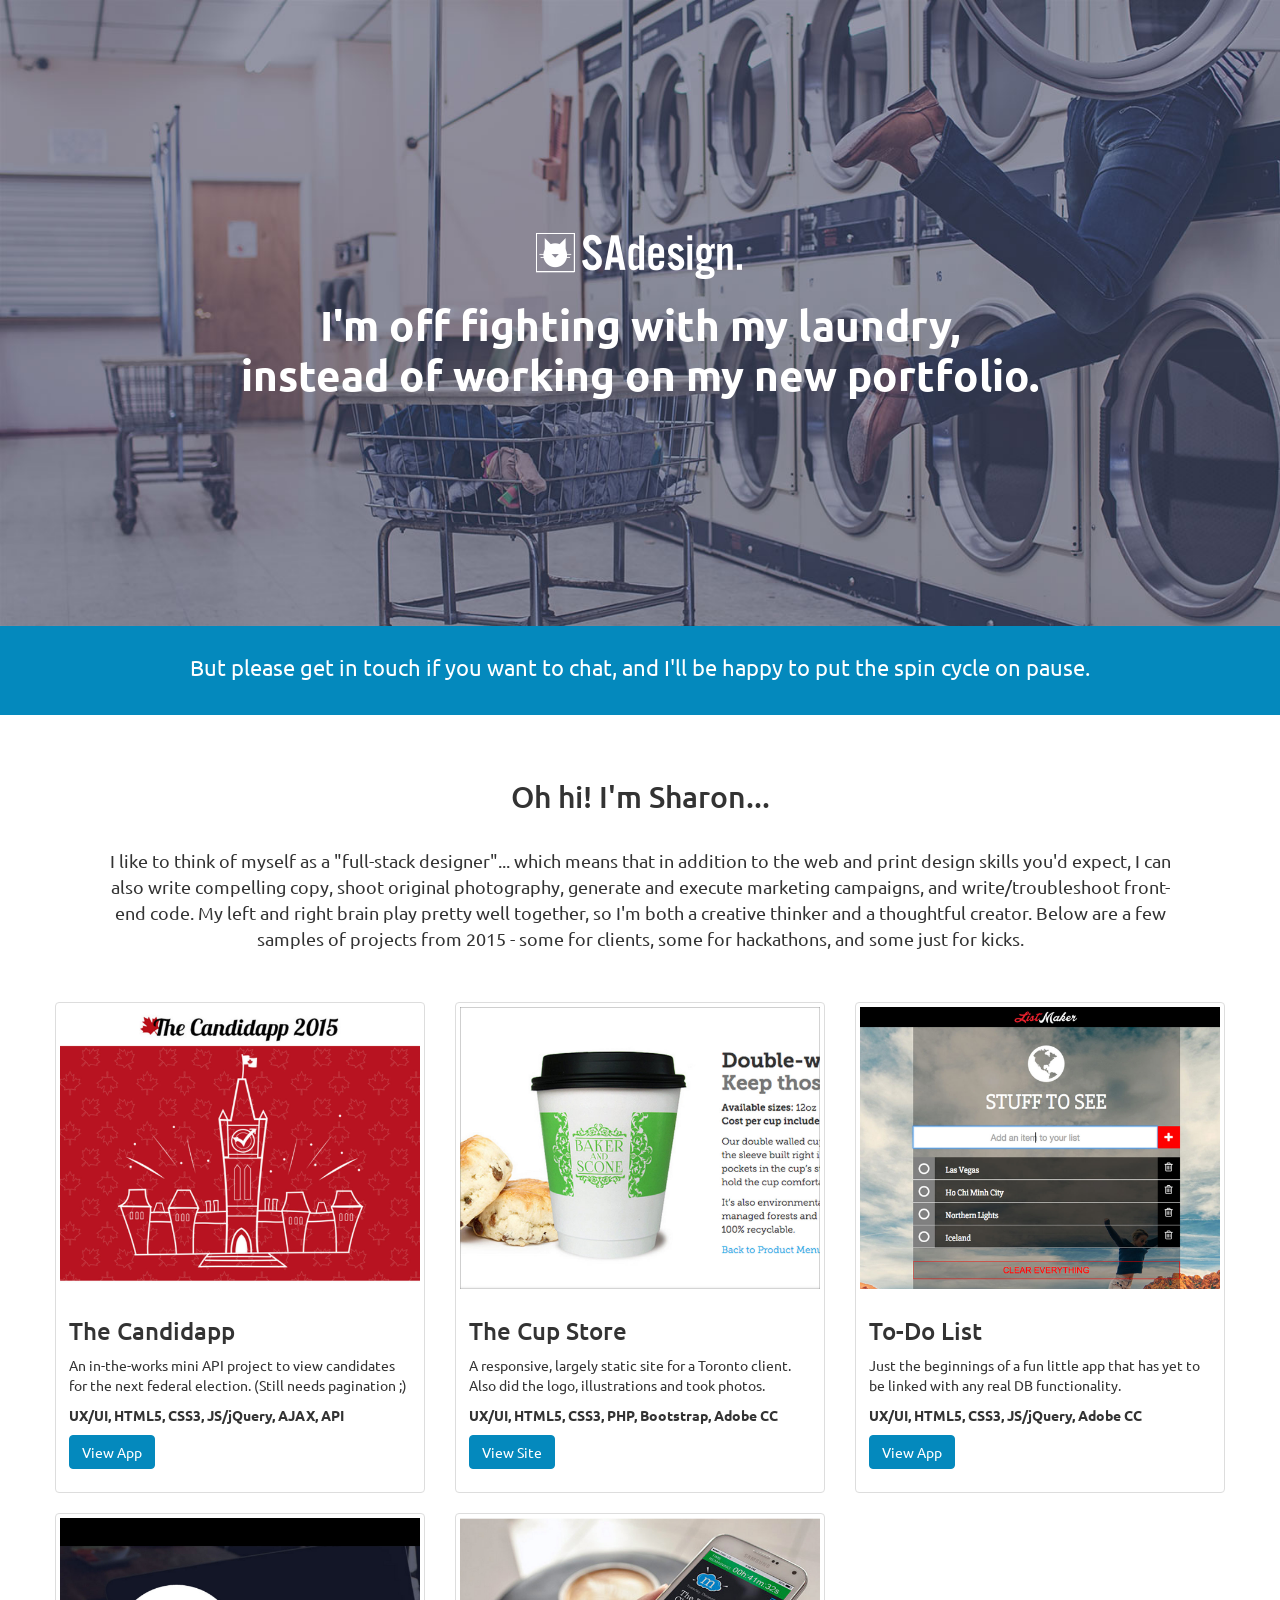
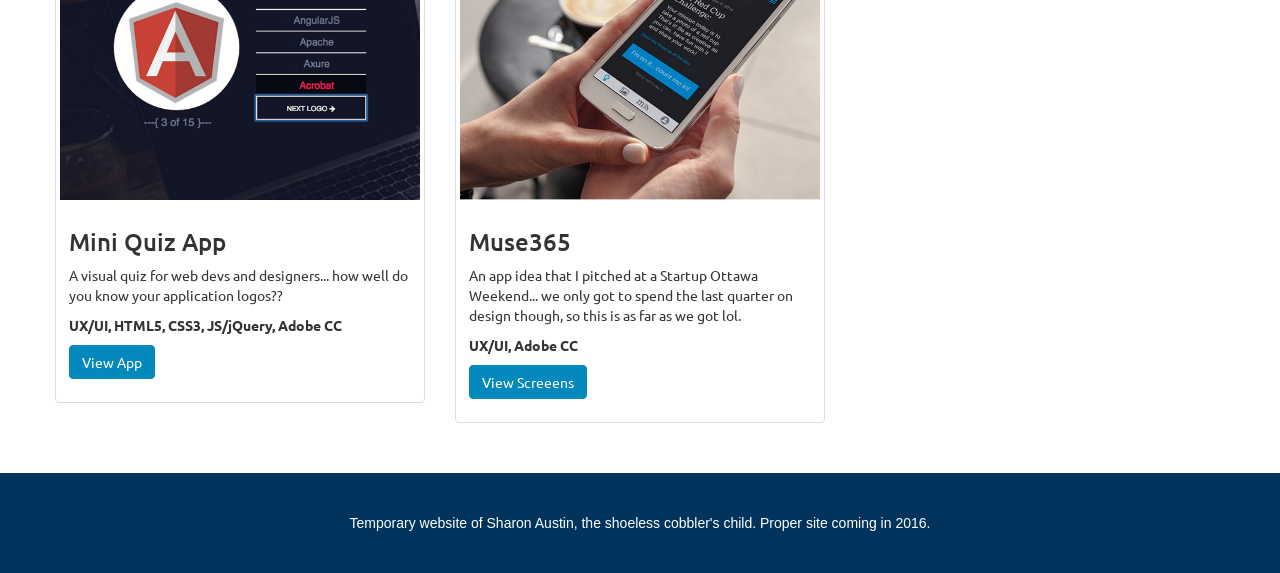
<file: index.html>
<!DOCTYPE html>
<html lang="en">
<head>
	<meta charset="utf-8">
	<meta http-equiv="X-UA-Compatible" content="IE=edge"> 
	<meta name="viewport" content="width=device-width, initial-scale=1">
	
    <title>SA Design</title>

    <link rel="stylesheet" type="text/css" href="css/bootstrap.css">
	<link rel="stylesheet" type="text/css" href="css/ibm-style.css">
	<link rel="stylesheet" href="css/font-awesome.css">
	<link href='http://fonts.googleapis.com/css?family=Ubuntu:400,500,700' rel='stylesheet' type='text/css'>
	
	<!--[if lt IE 9]>
		<script src="https://oss.maxcdn.com/libs/html5shiv/3.7.0/html5shiv.js"></script>
		<script scr="https://oss.maxcdn.com/libs/respond.js/1.4.2/respond.min.js"></script>
	<![endif]-->	

</head>

<body>



<!--HERO IMAGE-->
<section class="jumbotron">
      <div class="container">
      <img class="logo" src="logo.png" />
        <p>I'm off fighting with my laundry,<br />instead of working on my new portfolio.</p>
      </div>
</section>

<div class="blue">
	      <div class="container"><p>But <a href="mailto:theogirl@gmail.com">please get in touch</a> if you want to chat, and I'll be happy to put the spin cycle on pause.</p></div>  </div>


<div class="container-wide">

<!--FEATURED THUMBS-->
<div class="container thumbs">
	<section class="row">

	<h2>Oh hi! I'm Sharon...</h2>
	<p class="hello">I like to think of myself as a "full-stack designer"... which means that in addition to the web and print design skills you'd expect, I can also write compelling copy, shoot original photography, generate and execute marketing campaigns, and write/troubleshoot front-end code. My left and right brain play pretty well together, so I'm both a creative thinker and a thoughtful creator. Below are a few samples of projects from 2015 - some for clients, some for hackathons, and some just for kicks. </p>

	  <div class="col-xs-12 col-sm-4">
	    <div class="thumbnail">
	      <img src="candidapp.jpg" alt="The Candidapp">
	      <div class="caption">
	        <h3>The Candidapp</h3>
	        <p>An in-the-works mini API project to view candidates for the next federal election. (Still needs pagination ;)<p>
	        <p class="bold">UX/UI, HTML5, CSS3, JS/jQuery, AJAX, API</p>
	        <p><a href="http://theogirl.github.io/Candidapp-Skeleton/" class="btn btn-success" role="button"> View App</a></p>
	      </div>
	    </div>
	  </div>

	  	  <div class="col-xs-12 col-sm-4">
	    <div class="thumbnail">
	      <img src="tcs.jpg" alt="The Cup Store">
	      <div class="caption">
	        <h3>The Cup Store</h3>
	        <p>A responsive, largely static site for a Toronto client. Also did the logo, illustrations and took photos.<p>
	        <p class="bold">UX/UI, HTML5, CSS3, PHP, Bootstrap, Adobe CC</p>
	        <p><a href="http://thecupstore.com/index.php" class="btn btn-success" role="button">View Site</a></p>
	      </div>
	    </div>
	  </div>

	  	  <div class="col-xs-12 col-sm-4">
	    <div class="thumbnail">
	      <img src="todolist2.jpg" alt="ToDoList">
	      <div class="caption">
	        <h3>To-Do List</h3>
	        <p>Just the beginnings of a fun little app that has yet to be linked with any real DB functionality.<p>
	        <p class="bold">UX/UI, HTML5, CSS3, JS/jQuery, Adobe CC</p>
		<p><a href="http://theogirl.github.io/ToDoList/" class="btn btn-success" role="button">View App</a></p>
	      </div>
	    </div>
	  </div>

	</section>

	<section class="row">

	  <div class="col-xs-12 col-sm-4">
	    <div class="thumbnail">
	      <img src="quiz.jpg" alt="Logo Quiz">
	      <div class="caption">
	        <h3>Mini Quiz App</h3>
	        <p>A visual quiz for web devs and designers... how well do you know your application logos??<p>
	        <p class="bold">UX/UI, HTML5, CSS3, JS/jQuery, Adobe CC</p>
	        <p><a href="http://theogirl.github.io/quizapp/quiz-index.html" class="btn btn-success" role="button">View App</a></p>
	      </div>
	    </div>
	  </div>

	  	  <div class="col-xs-12 col-sm-4">
	    <div class="thumbnail">
	      <img src="webstuff.jpg" alt="Bus card - portfolio">
	      <div class="caption">
	        <h3>Muse365</h3>
	        <p>An app idea that I pitched at a Startup Ottawa Weekend... we only got to spend the last quarter on design though, so this is as far as we got lol.<p>
	        <p class="bold">UX/UI, Adobe CC</p>
	        <p><a href="http://invis.io/EB3KWKF9K" target="blank" class="btn btn-success" role="button">View Screeens</a></p>
	      </div>
	    </div>
	  </div>

	  	  <!--<div class="col-xs-12 col-sm-4">
	    <div class="thumbnail">
	      <img src="shay.jpg" alt="Blog Stuff">
	      <div class="caption">
	        <h3>Fun with Shopify</h3>
	        <p>A fake e-shop I'm working on to get to know Shopify's platform a little better. <span style="color:deeppink;">Use password = "cupcake"</span><p>
	        <p class="bold">Shopify, Liquid, HTML5, CSS3, Adobe CC</p>
		<p><a href="http://shayaaronminiatures.myshopify.com/" class="btn btn-success" role="button">Visit Site</a></p>
	      </div>
	    </div>
	  </div>-->

	</section>
</div>

<footer>Temporary website of Sharon Austin, the shoeless cobbler's child. Proper site coming in 2016.</footer>


    <!-- Latest compiled and minified JavaScript 
    ================================================== -->
	
	<script type="text/javascript" src="js/jquery-1.11.2.js"></script>
	<script src="js/bootstrap.min.js"></script>
	<!-- IE10 viewport hack for Surface/desktop Windows 8 bug -->
    <script src="js/ie10-viewport-bug-workaround.js"></script>
</body>

</html>
</file>
<file: css/ibm-style.css>
/*--------IBM Styles---------*/

body {
	font-family: 'Ubuntu', sans-serif;
}

.bold {
	font-weight: bold;
}

a {
	color: white;
	text-decoration: none;
}

a:hover {
	text-decoration: underline;
	color: white;
}

h2 {
	text-align: center;
	margin-bottom: 20px;
	padding: 15px 25px;
}

.logo {
	padding: 20px 0;
}

.blue{
	height: 5.5em;
	padding: 20px;
	background-color: #0489bd;
	color: white;
	font-size: 1.5em;
	line-height: 1.2;
	text-align: center;
}

.jumbotron {
	background: url(../hero-laundry.jpg) #0489bd no-repeat;
	background-size: cover;
	text-align: center;
	color: white;
	padding: 5em 0;
	margin-bottom: 0;
}

.jumbotron p {
	font-size: 3em;
	font-weight: bold;
	line-height: 1.2;
}

.banner {
	text-align: center;
	max-width: 24em;
	margin: 0 auto;
}

.banner img {
	max-width: 100%;
	margin-left: auto;
	margin-right: auto;
	margin-bottom: 30px;
}

.banner p {
	font-size: 1.3em;
}

.hello {
	font-size: 1.3em;
	padding: 0 25px;
	text-align: center;
	margin-bottom: 30px;
}

.thumbs {
	padding: 10px;
}

.btn-success, .btn-success:visited {
	background-color: #0489bd;
	border-color: #0489bd;
}

.btn-success:hover {
	background-color: #00345c;
	border-color: #00345c;	
}

.highlights {
	display: inline-block;
	text-align: left;
	margin-top: 20px;
}


.highlights li {
	font-size: 1.1em;
	list-style: square;
	color: #D80F81;
}

footer {
	background-color: #00345c;
	color: white;
	padding: 40px;
	text-align: center;
	font-size: 1em;
	font-family: sans-serif;
}

@media only screen and (min-width: 550px) {
	.blue {
	height: 10em;
	line-height: 1.7;
	padding-top: 30px;
}
}


@media only screen and (min-width: 768px) {

.thumbs {
     padding: 30px 0;
}
.banner {
	text-align: center;
	max-width: 80em;
	margin: 0 auto;
}

.jumbotron {
	padding: 15em;
}

.blue {
	height: 4em;
	line-height: 1.2;
	padding-top: 28px;
	font-size: 1.6em;
}

.hello {
	padding: 0 60px;
	margin-bottom: 50px;
}

}
</file>
